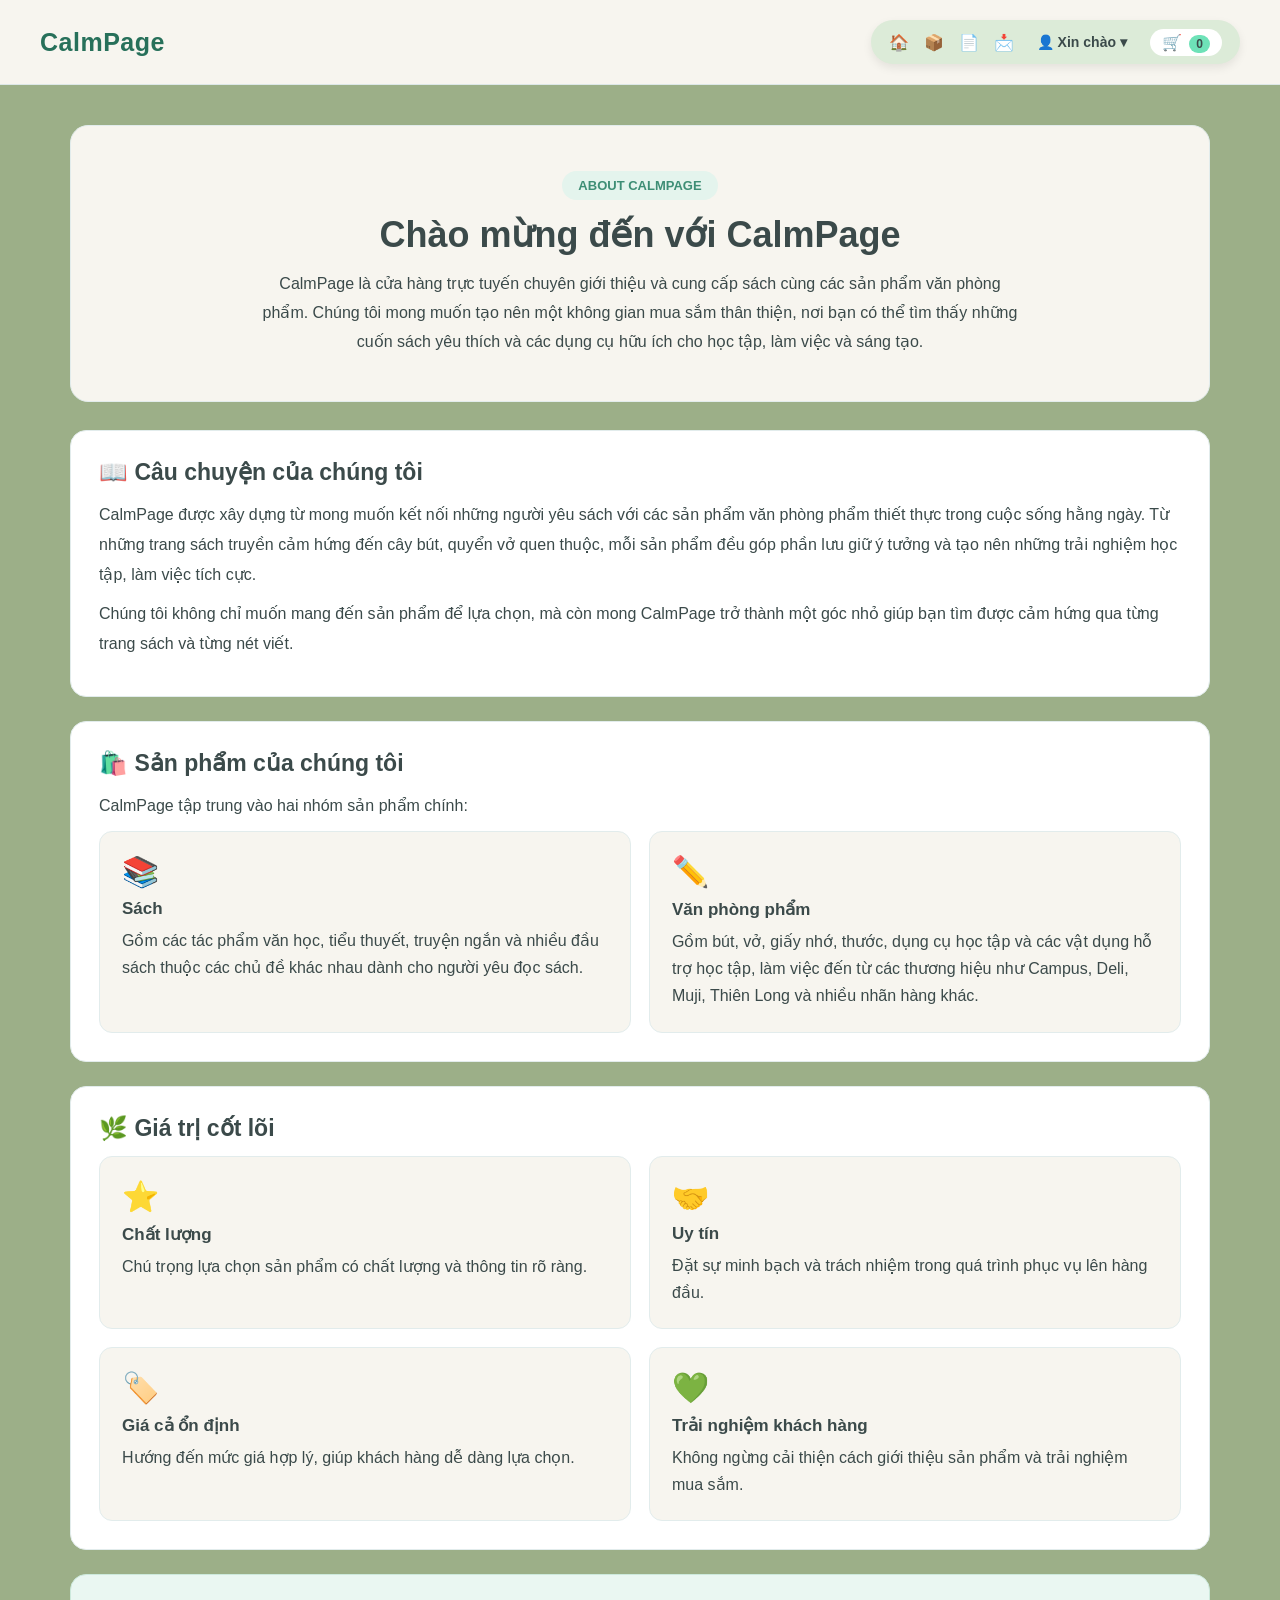
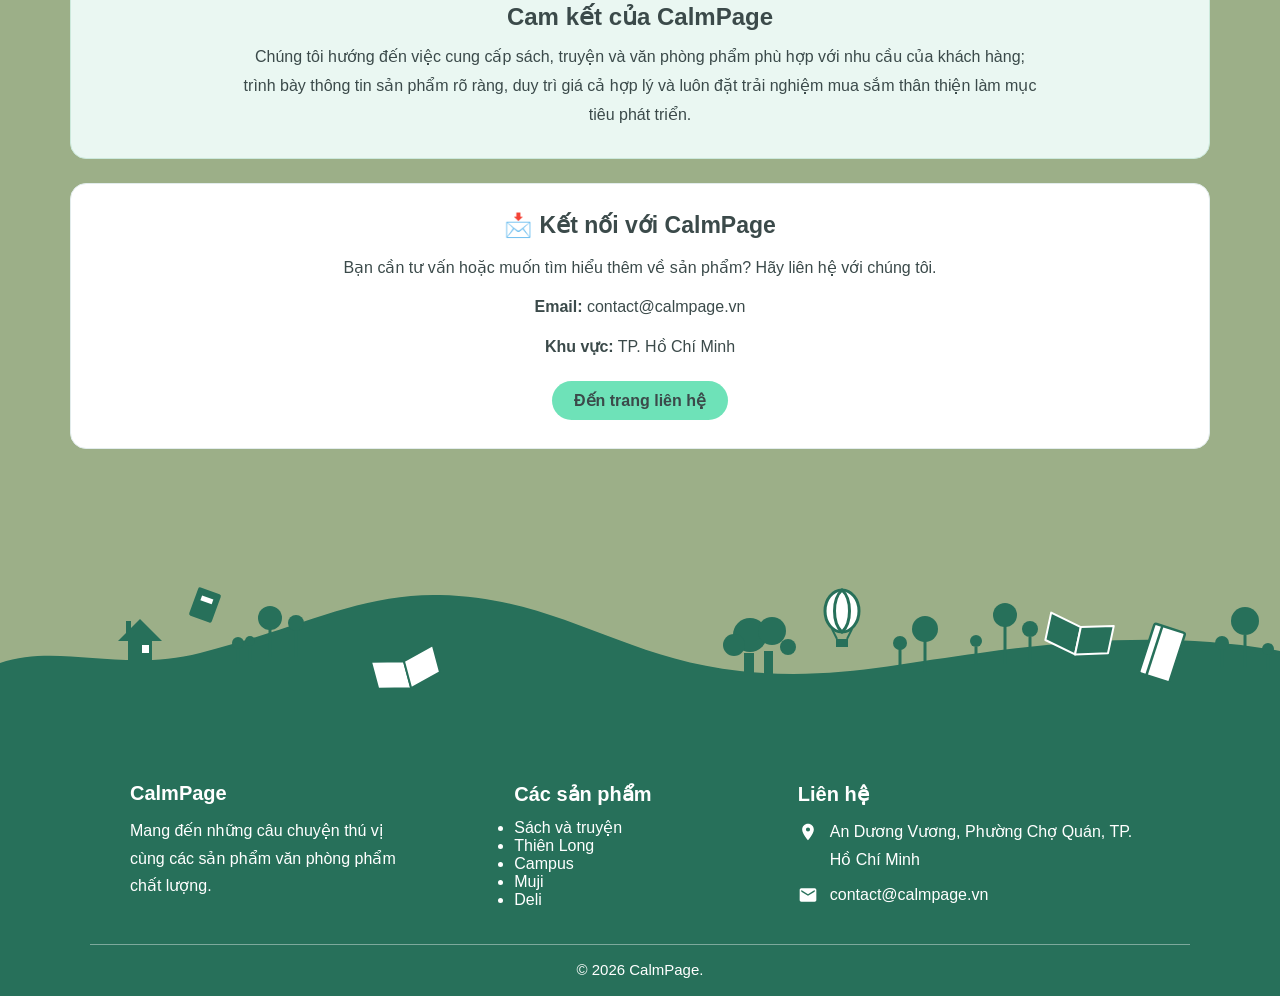
<file: about.html>
<!DOCTYPE html>
<html lang="vi">
<head>
    <meta charset="UTF-8">
    <meta name="viewport" content="width=device-width, initial-scale=1.0">
    <title>Giới thiệu - CalmPage</title>
    <link rel="stylesheet" href="css/style.css">
</head>
<body>
    <!-- Thanh menu -->
    <header id="thanh-tren" class="header-trang-con">
        <div class="ten-shop">CalmPage</div>
        <div class="cum-menu">
            <a href="index.html" title="Trang chủ">🏠</a>
            <a href="products.html" title="Sản phẩm">📦</a>
            <a href="about.html" title="Giới thiệu">📄</a>
            <a href="contact.html" title="Liên hệ">📩</a>
            
            <div class="hop-tai-khoan">
                <span class="tai-khoan" id="ten-hien-thi">
                    👤 Xin chào ▾
                </span>

                <div class="menu-xo-xuong" id="menu-user">
                    <a href="#" onclick="moForm('dang-nhap'); return false;">
                        Đăng nhập
                    </a>
                    <a href="#" onclick="moForm('dang-ky'); return false;">
                        Đăng ký
                    </a>
                </div>
            </div>

            <a href="#" class="gio-hang" onclick="moGioHang(); return false;">
                🛒 <span id="so-luong-gio">0</span>
            </a>
        </div>
    </header>
    
    <main id="trang-about">
        <!-- Giới thiệu -->
        <section class="about-mo-dau">
            <span class="about-nhan">ABOUT CALMPAGE</span>
            <h1>Chào mừng đến với CalmPage</h1>
            <p>
                CalmPage là cửa hàng trực tuyến chuyên giới thiệu và cung cấp
                sách cùng các sản phẩm văn phòng phẩm.
                Chúng tôi mong muốn tạo nên một không gian mua sắm thân thiện,
                nơi bạn có thể tìm thấy những cuốn sách yêu thích và các dụng cụ
                hữu ích cho học tập, làm việc và sáng tạo.
            </p>
        </section>

        <!-- Câu chuyện -->
        <section class="about-khu-vuc">
            <h2 class="about-tieu-de">
                📖 Câu chuyện của chúng tôi</h2>
            <p>
                CalmPage được xây dựng từ mong muốn kết nối những người yêu sách
                với các sản phẩm văn phòng phẩm thiết thực trong cuộc sống hằng ngày.
                Từ những trang sách truyền cảm hứng đến cây bút, quyển vở quen thuộc,
                mỗi sản phẩm đều góp phần lưu giữ ý tưởng và tạo nên những trải nghiệm
                học tập, làm việc tích cực.
            </p>

            <p>
                Chúng tôi không chỉ muốn mang đến sản phẩm để lựa chọn,
                mà còn mong CalmPage trở thành một góc nhỏ giúp bạn tìm được
                cảm hứng qua từng trang sách và từng nét viết.
            </p>
        </section>
        <!-- Sản phẩm -->
        <section class="about-khu-vuc">
            <h2 class="about-tieu-de">
                🛍️ Sản phẩm của chúng tôi
            </h2>

            <p>CalmPage tập trung vào hai nhóm sản phẩm chính:</p>
            <div class="about-grid">

                <article class="about-the">
                    <div class="about-bieu-tuong">📚</div>

                    <h3>Sách</h3>
                    <p>
                        Gồm các tác phẩm văn học, tiểu thuyết, truyện ngắn
                        và nhiều đầu sách thuộc các chủ đề khác nhau
                        dành cho người yêu đọc sách.
                    </p>
                </article>

                <article class="about-the">
                    <div class="about-bieu-tuong">✏️</div>

                    <h3>Văn phòng phẩm</h3>
                    <p>
                        Gồm bút, vở, giấy nhớ, thước, dụng cụ học tập
                        và các vật dụng hỗ trợ học tập, làm việc đến từ
                        các thương hiệu như Campus, Deli, Muji,
                        Thiên Long và nhiều nhãn hàng khác.
                    </p>
                </article>
            </div>
        </section>

        <!-- Giá trị cốt lõi -->
        <section class="about-khu-vuc">
            <h2 class="about-tieu-de">
                🌿 Giá trị cốt lõi
            </h2>
            <div class="about-grid">
                
            <article class="about-the">
                <div class="about-bieu-tuong">⭐</div>
                <h3>Chất lượng</h3>
                <p>
                    Chú trọng lựa chọn sản phẩm có chất lượng
                    và thông tin rõ ràng.
                </p>
                </article>

                <article class="about-the">
                    <div class="about-bieu-tuong">🤝</div>
                    <h3>Uy tín</h3>
                    <p>
                        Đặt sự minh bạch và trách nhiệm
                        trong quá trình phục vụ lên hàng đầu.
                    </p>
                </article>
                
                <article class="about-the">
                    <div class="about-bieu-tuong">🏷️</div>
                    <h3>Giá cả ổn định</h3>
                    <p>
                        Hướng đến mức giá hợp lý,
                        giúp khách hàng dễ dàng lựa chọn.
                    </p>
                </article>

                <article class="about-the">
                    <div class="about-bieu-tuong">💚</div>
                    <h3>Trải nghiệm khách hàng</h3>
                    <p>
                        Không ngừng cải thiện cách giới thiệu sản phẩm
                        và trải nghiệm mua sắm.
                    </p>
                </article>
            </div>
        </section>

        <!-- Cam kết -->
        <section class="about-cam-ket">
            <h2>Cam kết của CalmPage</h2>
            <p>
                Chúng tôi hướng đến việc cung cấp sách, truyện và văn phòng phẩm
                phù hợp với nhu cầu của khách hàng; trình bày thông tin sản phẩm
                rõ ràng, duy trì giá cả hợp lý và luôn đặt trải nghiệm mua sắm
                thân thiện làm mục tiêu phát triển.
            </p>
        </section>
        <!-- Liên hệ -->
        <section class="about-khu-vuc about-lien-he">
            <h2 class="about-tieu-de">
                📩 Kết nối với CalmPage</h2>
            <p>
                Bạn cần tư vấn hoặc muốn tìm hiểu thêm về sản phẩm?
                Hãy liên hệ với chúng tôi.
            </p>
            
            <p> <strong>Email:</strong> contact@calmpage.vn </p>

            <p> <strong>Khu vực:</strong> TP. Hồ Chí Minh </p>

            <a href="contact.html">Đến trang liên hệ</a>
        </section>
    </main>
    
<!--chân trang-->
<footer id="chan-trang">
    <div class="chan-song" aria-hidden="true">
        <svg viewBox="0 0 1280 200" xmlns="http://www.w3.org/2000/svg">
            <path fill="currentColor" d="M0 90 C60 70 120 100 200 80 C300 55 360 20 440 22 C560 25 620 85 740 98 C830 108 900 90 980 80 C1080 66 1180 60 1280 78 L1280 200 L0 200 Z"/>

            <rect x="126" y="48" width="5" height="12" fill="currentColor"/>
            <polygon points="118,68 140,46 162,68" fill="currentColor"/>
            <rect x="128" y="66" width="24" height="26" fill="currentColor"/>
            <rect x="142" y="72" width="7" height="8" fill="#fff"/>

            <g transform="translate(205,32) rotate(20)">
                <rect x="-12" y="-15" width="24" height="30" rx="2" fill="currentColor"/>
                <rect x="-6" y="-8" width="12" height="5" fill="#fff"/>
            </g>

            <g stroke="currentColor" stroke-width="3">
                <line x1="270" y1="52" x2="270" y2="85"/>
                <line x1="296" y1="56" x2="296" y2="85"/>
                <line x1="238" y1="76" x2="238" y2="92"/>
                <line x1="250" y1="74" x2="250" y2="90"/>
            </g>
            <g fill="currentColor">
                <circle cx="270" cy="45" r="12"/>
                <circle cx="296" cy="50" r="8"/>
                <circle cx="238" cy="70" r="6"/>
                <circle cx="250" cy="68" r="5"/>
            </g>

            <g transform="translate(405,92) rotate(-15)" fill="#fff" stroke="currentColor" stroke-width="2" stroke-linejoin="round">
                <polygon points="-32,-12 0,-4 0,24 -32,16"/>
                <polygon points="0,-4 32,-12 32,16 0,24"/>
            </g>

            <g fill="currentColor">
                <rect x="744" y="80" width="10" height="34"/>
                <rect x="764" y="78" width="9" height="30"/>
                <circle cx="750" cy="62" r="17"/>
                <circle cx="772" cy="58" r="14"/>
                <circle cx="734" cy="72" r="11"/>
                <circle cx="788" cy="74" r="8"/>
            </g>

            <g fill="#fff" stroke="currentColor" stroke-width="3">
                <ellipse cx="842" cy="38" rx="17" ry="21"/>
                <path d="M842 17 C832 26 832 50 842 59 C852 50 852 26 842 17 Z" fill="none"/>
            </g>
            <g stroke="currentColor" stroke-width="2">
                <line x1="832" y1="56" x2="837" y2="66"/>
                <line x1="852" y1="56" x2="847" y2="66"/>
            </g>
            <rect x="836" y="66" width="12" height="8" fill="currentColor"/>

            <g stroke="currentColor" stroke-width="3">
                <line x1="925" y1="68" x2="925" y2="100"/>
                <line x1="1005" y1="52" x2="1005" y2="92"/>
                <line x1="1030" y1="64" x2="1030" y2="92"/>
                <line x1="976" y1="74" x2="976" y2="92"/>
                <line x1="900" y1="76" x2="900" y2="95"/>
            </g>
            <g fill="currentColor">
                <circle cx="925" cy="56" r="13"/>
                <circle cx="1005" cy="42" r="12"/>
                <circle cx="1030" cy="56" r="8"/>
                <circle cx="976" cy="68" r="6"/>
                <circle cx="900" cy="70" r="7"/>
            </g>

            <g transform="translate(1080,58) rotate(12)" fill="currentColor" stroke="#fff" stroke-width="2" stroke-linejoin="round">
                <polygon points="-32,-12 0,-4 0,24 -32,16"/>
                <polygon points="0,-4 32,-12 32,16 0,24"/>
            </g>

            <g transform="translate(1162,80) rotate(18)" fill="#fff" stroke="currentColor" stroke-width="2.5" stroke-linejoin="round">
                <rect x="-16" y="-26" width="32" height="52" rx="2"/>
                <line x1="-8" y1="-26" x2="-8" y2="26"/>
            </g>

            <g stroke="currentColor" stroke-width="3">
                <line x1="1245" y1="62" x2="1245" y2="95"/>
                <line x1="1222" y1="76" x2="1222" y2="95"/>
                <line x1="1268" y1="82" x2="1268" y2="98"/>
            </g>
            <g fill="currentColor">
                <circle cx="1245" cy="48" r="14"/>
                <circle cx="1222" cy="70" r="7"/>
                <circle cx="1268" cy="76" r="6"/>
            </g>
        </svg>
    </div>

    <!-- Chân trang -->
    <div class="chan-nen">
        <div class="chan-trang-luoi">
            <div class="chan-cot">
                <h4>CalmPage</h4>
                <p>Mang đến những câu chuyện thú vị cùng các sản phẩm văn phòng phẩm chất lượng.</p>
            </div>

           <div class="chan-cot">
                <h4>Các sản phẩm</h4>
                <ul>
                    <li>Sách và truyện</li>
                    <li>Thiên Long</li>
                    <li>Campus</li>
                    <li>Muji</li>
                    <li>Deli</li>
                </ul>
            </div>
            
            <div class="chan-cot">
                <h4>Liên hệ</h4>
                <p class="co-icon">
                    <svg viewBox="0 0 24 24" aria-hidden="true"><path fill="currentColor" d="M12 2C8.13 2 5 5.13 5 9c0 5.25 7 13 7 13s7-7.75 7-13c0-3.87-3.13-7-7-7zm0 9.5a2.5 2.5 0 0 1 0-5 2.5 2.5 0 0 1 0 5z"/></svg>
                    <span>An Dương Vương, Phường Chợ Quán, TP. Hồ Chí Minh</span>
                </p>
                <a class="co-icon" href="mailto:contact@calmpage.vn">
                    <svg viewBox="0 0 24 24" aria-hidden="true"><path fill="currentColor" d="M20 4H4c-1.1 0-1.99.9-1.99 2L2 18c0 1.1.9 2 2 2h16c1.1 0 2-.9 2-2V6c0-1.1-.9-2-2-2zm0 4l-8 5-8-5V6l8 5 8-5v2z"/></svg>
                    <span>contact@calmpage.vn</span>
                </a>
            </div>
        </div>

        <p class="ban-quyen">© 2026 CalmPage.</p>
    </div>
</footer>
    
    <!-- Đăng nhập / đăng ký -->
    <div id="hop-thoai-auth" class="lop-phu-modal">

        <div class="khung-form">

            <span id="nut-dong-modal" class="nut-dong">
                &times;
            </span>

            <h2 id="tieu-de-form">Đăng nhập</h2>

            <form id="form-tai-khoan">

                <div class="nhom-nhap" id="nhom-ten"
                     style="display: none;">
                    <label>Tên hiển thị:</label>
                    <input type="text" id="nhap-ten"
                           placeholder="VD: Tấn Đạt">
                </div>

                <div class="nhom-nhap">
                    <label>Tên đăng nhập:</label>
                    <input type="text" id="nhap-user"
                           required placeholder="Nhập tài khoản...">
                </div>

                <div class="nhom-nhap">
                    <label>Mật khẩu:</label>
                    <input type="password" id="nhap-pass"
                           required placeholder="Nhập mật khẩu...">
                </div>
                
                <button type="submit"
                        class="nut-xac-nhan"
                        id="nut-gui-form">
                    Đăng nhập
                </button>

                 <p class="dong-chuyen-auth" id="chuyen-che-do-auth">
                   Chưa có tài khoản? <a href="#" onclick="moForm('dang-ky'); return false;">Đăng ký ngay</a>
               </p>
            </form>
        </div>
    </div>

    <!-- POPUP GIỎ HÀNG -->
<div class="lop-phu-modal" id="modal-gio-hang" onclick="dongGioHang(event)">
    <div class="khung-gio-hang">
        <span class="nut-dong" onclick="dongGioHang(event, true)">&times;</span>
        <h2 class="tieu-de-gio">🛒 Giỏ hàng của bạn</h2>

        <!-- Danh sách sản phẩm sẽ được JS tự động đổ vào đây -->
        <div class="danh-sach-gio" id="noi-dung-gio-hang"></div>

        <!-- Khu vực tổng tiền & đặt hàng -->
        <div class="chan-gio-hang" id="chan-gio-hang">
            <div class="dong-tong-tien">
                <span>Tổng cộng:</span>
                <span id="tong-tien-gio">0đ</span>
            </div>
            <button type="button" class="nut-xac-nhan" onclick="datHangCalmPage()">Thanh toán ngay</button>
        </div>
    </div>
</div>

    <script src="js/main.js" defer></script>
</body>
</html>
</file>
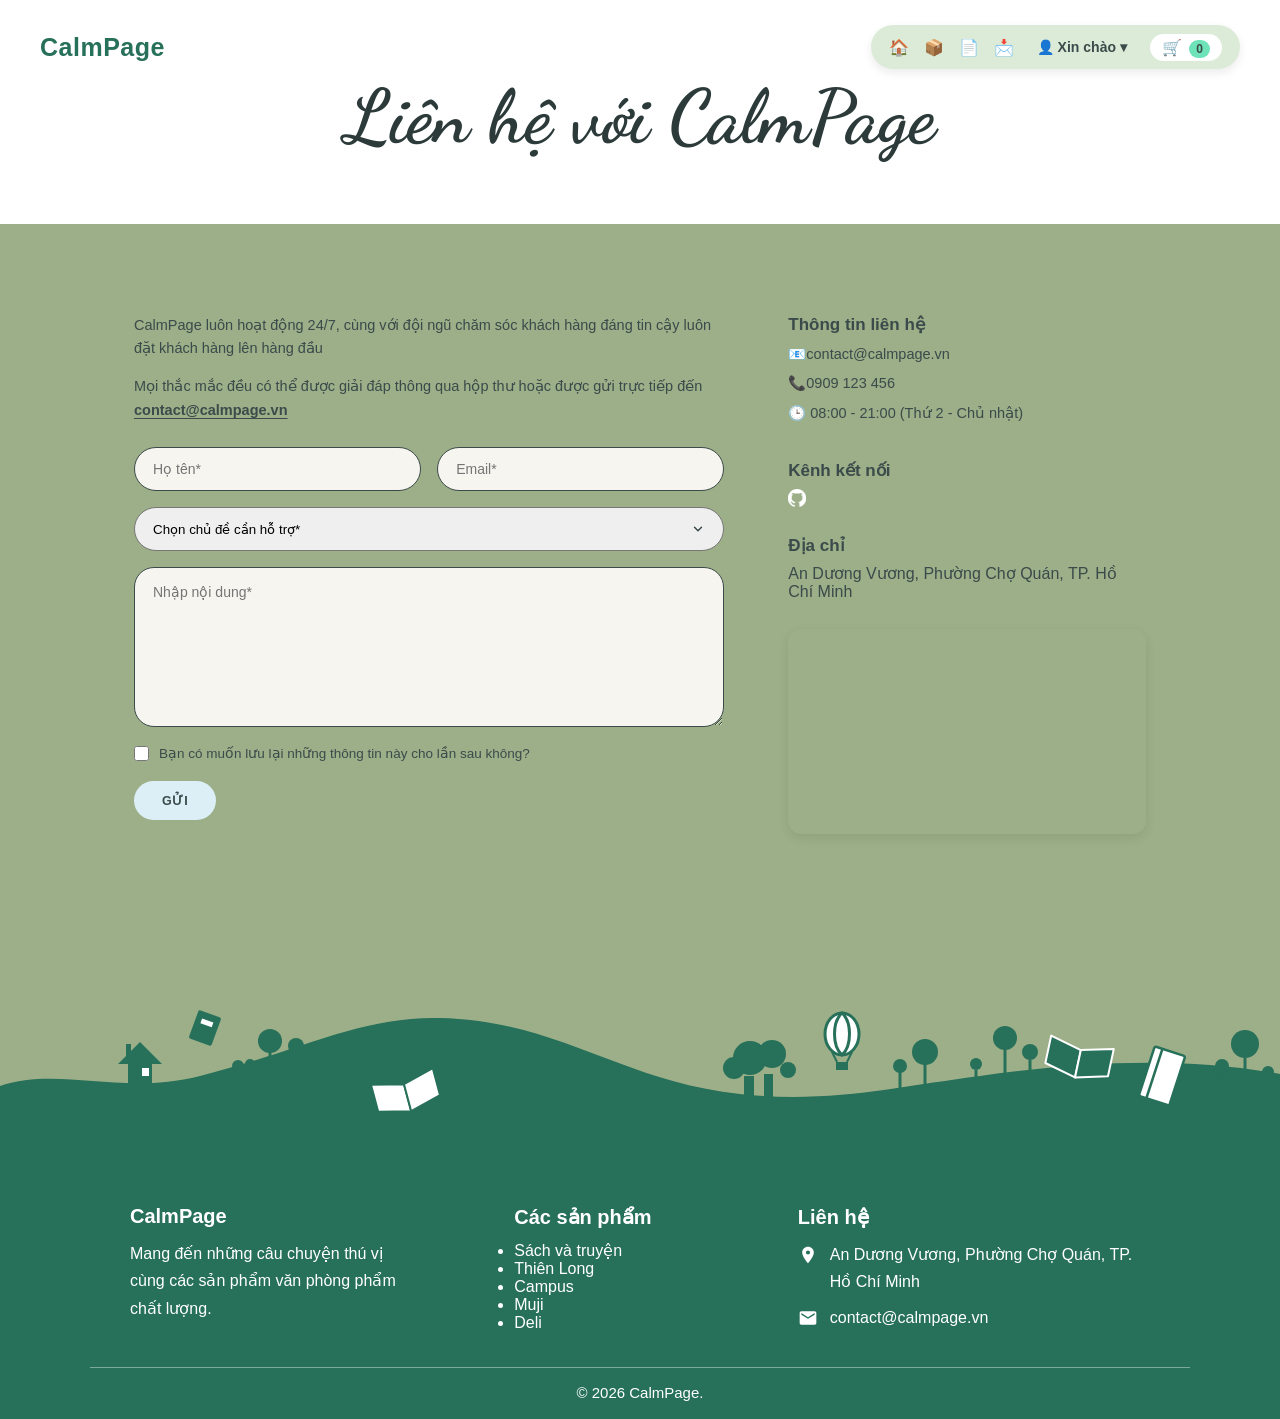
<file: contact.html>
<!DOCTYPE html>
<html lang="en">
    
<head>
    <meta charset="UTF-8">
    <meta name="viewport" content="width=device-width, initial-scale=1.0">
    <title>Contact Us | CalmPage</title>

    <link rel="stylesheet" href="css/style.css">
    <link rel="preconnect" href="https://fonts.googleapis.com">
    <link rel="preconnect" href="https://fonts.gstatic.com" crossorigin>
    <link href="https://fonts.googleapis.com/css2?family=Caveat:wght@600&family=Dancing+Script:wght@700&family=Patrick+Hand&display=swap" rel="stylesheet">
</head>

<body>
<section id="contact-us">
    <header id="thanh-tren">
            <div class="ten-shop">CalmPage</div>
            <!--cụm điều hướng viên thuốc-->
            <div class="cum-menu">
                <a href="index.html" title="Trang chủ">🏠</a>
                <a href="products.html" title="Sản phẩm">📦</a>
                <a href="about.html" title="Giới thiệu">📄</a>
                <a href="contact.html" title="Liên hệ">📩</a>
                <div class="hop-tai-khoan">
                    <span class="tai-khoan" id="ten-hien-thi">👤 Xin chào ▾</span>
                    <div class="menu-xo-xuong" id="menu-user">
                        <a href='#' onclick="moForm('dang-nhap'); return false;">Đăng nhập</a>
                        <a href='#' onclick="moForm('dang-ky'); return false;">Đăng ký</a>
                    </div>
                </div>
                <a href="#" class="gio-hang" onclick="moGioHang(); return false;">
                🛒 <span id="so-luong-gio">0</span>
                </a>
            </div>
        </header>
        <div class="noi-dung-chinh">
            <h1>Liên hệ với CalmPage</h1>
        </div>
</section>

<section id="phan-noi-dung">
  <div class="contact-container">
    <div class="contact-main">
      <p class="contact-intro">
        CalmPage luôn hoạt động 24/7, cùng với đội ngũ chăm sóc khách hàng đáng tin cậy luôn đặt khách hàng lên hàng đầu
      </p>
      <p class="contact-subintro">
        Mọi thắc mắc đều có thể được giải đáp thông qua hộp thư hoặc được gửi trực tiếp đến
        <a href="mailto:contact@calmpage.vn">contact@calmpage.vn</a>
      </p>

      <form class="contact-form" action="#" method="post">
        <div class="form-row">
          <input type="text" name="Tên" placeholder="Họ tên*" aria-label="Tên" required />
          <input type="email" name="email" placeholder="Email*" aria-label="Email" required />
        </div>

        <select name="chu_de" aria-label="Chủ đề liên hệ" required>
          <option value="" disabled selected>Chọn chủ đề cần hỗ trợ*</option>
          <option value="tu-van">Tư vấn văn phòng phẩm & sách</option>
          <option value="don-hang">Kiểm tra & hỗ trợ đơn hàng</option>
          <option value="gop-y">Góp ý & phản hồi dịch vụ</option>
          <option value="khac">Vấn đề khác</option>
        </select>

        <textarea name="message" placeholder="Nhập nội dung*" aria-label="Message" rows="6" required></textarea>

        <label class="save-info-label">
          <input type="checkbox" name="save_info" />
          <span>Bạn có muốn lưu lại những thông tin này cho lần sau không?</span>
        </label>

        <button type="submit" class="submit-btn">GỬI</button>
      </form>
    </div>

    <aside class="contact-infos">
      <div class="infos">
        <h3>Thông tin liên hệ</h3>
        <p class="info-dong">📧<a href="mailto:contact@calmpage.vn" class="info-email">contact@calmpage.vn</a></p>
        <p class="info-dong">📞<a href="tel:0909123456" class="info-email">0909 123 456</a></p>
        <p class="info-dong">🕒 08:00 - 21:00 (Thứ 2 - Chủ nhật)</p>
      </div>

      <div class="infos">
        <h3>Kênh kết nối</h3>
        <div class="socials">
          <a href="https://github.com/tdzat2407/Stationery-Store" target="_blank" rel="noopener noreferrer" aria-label="GitHub">
            <img src="img/icons/GitHub_Invertocat_White.png" alt="GitHub" width="18" height="18" />
          </a>
        </div>
      </div>

      <div class="infos">
            <h3>Địa chỉ</h3>
            <p>An Dương Vương, Phường Chợ Quán, TP. Hồ Chí Minh</p> <br>
            <div class="map-embed-wrap">
                <iframe
                    src="https://maps.google.com/maps?q=280%20An%20Duong%20Vuong%2C%20Phuong%20Cho%20Quan%2C%20Ho%20Chi%20Minh%20City&t=&z=16&ie=UTF8&iwloc=&output=embed"
                    loading="lazy"
                    referrerpolicy="no-referrer-when-downgrade"
                    title="Bản đồ CalmPage"
                    allowfullscreen>
                </iframe>
            </div>
        </div>
    </aside>
  </div>
</section>

   <div id="hop-thoai-auth" class="lop-phu-modal">
       <div class="khung-form">
           <span id="nut-dong-modal" class="nut-dong">&times;</span>
           <h2 id="tieu-de-form">Đăng nhập</h2>
           
           <form id="form-tai-khoan">
               <div class="nhom-nhap" id="nhom-ten" style="display: none;">
                   <label>Tên hiển thị:</label>
                   <input type="text" id="nhap-ten" placeholder="VD: Tấn Đạt">
               </div>

               <div class="nhom-nhap">
                   <label>Tên đăng nhập:</label>
                   <input type="text" id="nhap-user" required placeholder="Nhập tài khoản...">
               </div>

               <div class="nhom-nhap">
                   <label>Mật khẩu:</label>
                   <input type="password" id="nhap-pass" required placeholder="Nhập mật khẩu...">
               </div>

               <button type="submit" class="nut-xac-nhan" id="nut-gui-form">Đăng nhập</button>

                <p class="dong-chuyen-auth" id="chuyen-che-do-auth">
                   Chưa có tài khoản? <a href="#" onclick="moForm('dang-ky'); return false;">Đăng ký ngay</a>
               </p>
           </form>
       </div>
   </div>

<!--chân trang-->
<footer id="chan-trang">
    <div class="chan-song" aria-hidden="true">
        <svg viewBox="0 0 1280 200" xmlns="http://www.w3.org/2000/svg">
            <path fill="currentColor" d="M0 90 C60 70 120 100 200 80 C300 55 360 20 440 22 C560 25 620 85 740 98 C830 108 900 90 980 80 C1080 66 1180 60 1280 78 L1280 200 L0 200 Z"/>

            <rect x="126" y="48" width="5" height="12" fill="currentColor"/>
            <polygon points="118,68 140,46 162,68" fill="currentColor"/>
            <rect x="128" y="66" width="24" height="26" fill="currentColor"/>
            <rect x="142" y="72" width="7" height="8" fill="#fff"/>

            <g transform="translate(205,32) rotate(20)">
                <rect x="-12" y="-15" width="24" height="30" rx="2" fill="currentColor"/>
                <rect x="-6" y="-8" width="12" height="5" fill="#fff"/>
            </g>

            <g stroke="currentColor" stroke-width="3">
                <line x1="270" y1="52" x2="270" y2="85"/>
                <line x1="296" y1="56" x2="296" y2="85"/>
                <line x1="238" y1="76" x2="238" y2="92"/>
                <line x1="250" y1="74" x2="250" y2="90"/>
            </g>
            <g fill="currentColor">
                <circle cx="270" cy="45" r="12"/>
                <circle cx="296" cy="50" r="8"/>
                <circle cx="238" cy="70" r="6"/>
                <circle cx="250" cy="68" r="5"/>
            </g>

            <g transform="translate(405,92) rotate(-15)" fill="#fff" stroke="currentColor" stroke-width="2" stroke-linejoin="round">
                <polygon points="-32,-12 0,-4 0,24 -32,16"/>
                <polygon points="0,-4 32,-12 32,16 0,24"/>
            </g>

            <g fill="currentColor">
                <rect x="744" y="80" width="10" height="34"/>
                <rect x="764" y="78" width="9" height="30"/>
                <circle cx="750" cy="62" r="17"/>
                <circle cx="772" cy="58" r="14"/>
                <circle cx="734" cy="72" r="11"/>
                <circle cx="788" cy="74" r="8"/>
            </g>

            <g fill="#fff" stroke="currentColor" stroke-width="3">
                <ellipse cx="842" cy="38" rx="17" ry="21"/>
                <path d="M842 17 C832 26 832 50 842 59 C852 50 852 26 842 17 Z" fill="none"/>
            </g>
            <g stroke="currentColor" stroke-width="2">
                <line x1="832" y1="56" x2="837" y2="66"/>
                <line x1="852" y1="56" x2="847" y2="66"/>
            </g>
            <rect x="836" y="66" width="12" height="8" fill="currentColor"/>

            <g stroke="currentColor" stroke-width="3">
                <line x1="925" y1="68" x2="925" y2="100"/>
                <line x1="1005" y1="52" x2="1005" y2="92"/>
                <line x1="1030" y1="64" x2="1030" y2="92"/>
                <line x1="976" y1="74" x2="976" y2="92"/>
                <line x1="900" y1="76" x2="900" y2="95"/>
            </g>
            <g fill="currentColor">
                <circle cx="925" cy="56" r="13"/>
                <circle cx="1005" cy="42" r="12"/>
                <circle cx="1030" cy="56" r="8"/>
                <circle cx="976" cy="68" r="6"/>
                <circle cx="900" cy="70" r="7"/>
            </g>

            <g transform="translate(1080,58) rotate(12)" fill="currentColor" stroke="#fff" stroke-width="2" stroke-linejoin="round">
                <polygon points="-32,-12 0,-4 0,24 -32,16"/>
                <polygon points="0,-4 32,-12 32,16 0,24"/>
            </g>

            <g transform="translate(1162,80) rotate(18)" fill="#fff" stroke="currentColor" stroke-width="2.5" stroke-linejoin="round">
                <rect x="-16" y="-26" width="32" height="52" rx="2"/>
                <line x1="-8" y1="-26" x2="-8" y2="26"/>
            </g>

            <g stroke="currentColor" stroke-width="3">
                <line x1="1245" y1="62" x2="1245" y2="95"/>
                <line x1="1222" y1="76" x2="1222" y2="95"/>
                <line x1="1268" y1="82" x2="1268" y2="98"/>
            </g>
            <g fill="currentColor">
                <circle cx="1245" cy="48" r="14"/>
                <circle cx="1222" cy="70" r="7"/>
                <circle cx="1268" cy="76" r="6"/>
            </g>
        </svg>
    </div>

    <!-- Chân trang -->
    <div class="chan-nen">
        <div class="chan-trang-luoi">
            <div class="chan-cot">
                <h4>CalmPage</h4>
                <p>Mang đến những câu chuyện thú vị cùng các sản phẩm văn phòng phẩm chất lượng.</p>
            </div>

            <div class="chan-cot">
                <h4>Các sản phẩm</h4>
                <ul>
                    <li>Sách và truyện</li>
                    <li>Thiên Long</li>
                    <li>Campus</li>
                    <li>Muji</li>
                    <li>Deli</li>
                </ul>
            </div>

            <div class="chan-cot">
                <h4>Liên hệ</h4>
                <p class="co-icon">
                    <svg viewBox="0 0 24 24" aria-hidden="true"><path fill="currentColor" d="M12 2C8.13 2 5 5.13 5 9c0 5.25 7 13 7 13s7-7.75 7-13c0-3.87-3.13-7-7-7zm0 9.5a2.5 2.5 0 0 1 0-5 2.5 2.5 0 0 1 0 5z"/></svg>
                    <span>An Dương Vương, Phường Chợ Quán, TP. Hồ Chí Minh</span>
                </p>
                <a class="co-icon" href="mailto:contact@calmpage.vn">
                    <svg viewBox="0 0 24 24" aria-hidden="true"><path fill="currentColor" d="M20 4H4c-1.1 0-1.99.9-1.99 2L2 18c0 1.1.9 2 2 2h16c1.1 0 2-.9 2-2V6c0-1.1-.9-2-2-2zm0 4l-8 5-8-5V6l8 5 8-5v2z"/></svg>
                    <span>contact@calmpage.vn</span>
                </a>
            </div>
        </div>

        <p class="ban-quyen">© 2026 CalmPage.</p>
    </div>
</footer>

<!-- POPUP GIỎ HÀNG -->
<div class="lop-phu-modal" id="modal-gio-hang" onclick="dongGioHang(event)">
    <div class="khung-gio-hang">
        <span class="nut-dong" onclick="dongGioHang(event, true)">&times;</span>
        <h2 class="tieu-de-gio">🛒 Giỏ hàng của bạn</h2>

        <!-- Danh sách sản phẩm sẽ được JS tự động đổ vào đây -->
        <div class="danh-sach-gio" id="noi-dung-gio-hang"></div>

        <!-- Khu vực tổng tiền & đặt hàng -->
        <div class="chan-gio-hang" id="chan-gio-hang">
            <div class="dong-tong-tien">
                <span>Tổng cộng:</span>
                <span id="tong-tien-gio">0đ</span>
            </div>
            <button type="button" class="nut-xac-nhan" onclick="datHangCalmPage()">Thanh toán ngay</button>
        </div>
    </div>
</div>
<script src="js/main.js" defer></script>
</body>

</html>
</file>
<file: css/style.css>
:root {
    --xanh-pastel: #6ee2b8;
    --xanh-nhat: #bdd7d8;
    --xanh-dam: #3b4a4a;
    --nen-trang: #f7fafa;
    --mau-baby-blue: #dceff7;
    --xanh-phan: #C9E4F5;
    --xanh-bac-ha:#D5F0EC;
    --xanh-xo-thom: #DCEBD8;
    --tim-oai-huong: #E4DDF5;
    --tim-tu-dinh-huong :#E8E1F0;
    --xam-lanh: #D9E2EA;
    --xanh-tim-nhat: #DCE5F3;
    --xanh-lo-nhat : #D9E8E8;
    --cam-dao : #F6D6C9;
    --vang-bo : #F5E6B8 ;
    --cay-xo-thom : #9caf88;
    --off-white: #f7f5ef;
    --do-ca-chua :  #eb412c;
}
*{
    margin : 0;
    padding: 0;
    box-sizing: border-box;
    font-family: 'Segoe', Tahoma, sans-serif;
    scroll-behavior: smooth;/*lam viec cuon tro nen muot ma*/
}

html {
    background-color: #27705a;  
    overscroll-behavior-y: none; 
}

body{
    background-color: var(--cay-xo-thom);
    color : var(--xanh-dam);
    display: flex;
    flex-direction: column;
    min-height: 100vh;
    overflow-x: hidden;
}

/*phần hiện đầu tiên khi vào web */
#man-hinh-chinh {
    height : calc(100vh - 45px);
    display: flex;
    flex-direction: column;
    justify-content: space-between;
    padding: 25px 40px;
    position: relative;
    overflow: hidden;
    background-color: #eaf2f2;
}

/* Lưới các ô vuông xếp kín nền */
#luoi-nen {
    position: absolute;
    inset: 0; /* Trải kín 4 cạnh top, right, bottom, left = 0 */
    display: grid;
    grid-template-columns: repeat(6, 1fr); /* 6 cột ngang */
    grid-template-rows: repeat(3, 1fr);    /* 3 hàng dọc = 18 ô vuông */
    gap: 22px;
    padding: 12px;
    z-index: 1;
    pointer-events: none;
}

.o-nen {
    position: relative;
    overflow: hidden;
    border-radius: 8px;
    background-color: #FFFFFF;
}

.o-nen img {
    width: 100%;
    height: 100%;
    object-fit: cover;
    opacity: 0.35; /* Làm mờ nhẹ mặc định để chữ slogan ở giữa dễ đọc */
}

/* --- CÁC THÀNH PHẦN NỔI LÊN TRÊN (z-index: 2) --- */
#thanh-tren,
.nut-xuong {
    position: relative;
    z-index: 2;
}

.noi-dung-giua {
    position: relative;
    z-index: 2;
    text-align: center;
    margin: auto;
    pointer-events: none; 
}

/* Bật lại khả năng bấm chuột cho riêng nút Shop now */
.nut-shop-now {
    pointer-events: auto;
    display: inline-block;
    text-decoration: none;
    background-color: #27705a;
    color: #FFFFFF;
    font-weight: 700;
    font-size: 15px;
    letter-spacing: 0.5px;
    padding: 12px 34px;
    border: 2px solid #27705a;
    border-radius: 999px;
    box-shadow: 0 6px 18px rgba(39, 112, 90, 0.28);
    transition: all 0.25s ease;
}

.nut-shop-now:hover {
    background-color: var(--xanh-pastel);
    border-color: var(--xanh-pastel);
    color: var(--xanh-dam);
    transform: translateY(-2px);
    box-shadow: 0 8px 22px rgba(110, 226, 184, 0.45);
}

/* Header trên cùng */
#thanh-tren {
    display: flex;
    justify-content: space-between;
    align-items: center;
}

.ten-shop {
    font-size: 25px;
    font-weight: 800;
    letter-spacing: 0.5px;
    color: #27705a;
}
/* Khung bọc nút Xin chào */
.hop-tai-khoan {
    position: relative;
    display: inline-block;
}

.tai-khoan {
    font-size: 14px;
    font-weight: 600;
    cursor: pointer;
    padding: 6px 8px;
    display: inline-block;
}

/* Hộp menu ẩn mặc định */
.menu-xo-xuong {
    display: none;
    position: absolute;
    top: 100%; 
    right: 0;
    background-color: #FFFFFF;
    min-width: 145px;
    border-radius: 12px;
    box-shadow: 0 8px 20px rgba(0, 0, 0, 0.12);
    border: 1px solid #DCE7E7;
    overflow: hidden;
    z-index: 999; /*sẽ đc nằm ở trên cùng*/
}

/* Từng dòng Đăng nhập / Đăng ký */
.menu-xo-xuong a {
    display: block;
    padding: 10px 16px;
    font-size: 14px;
    color: var(--xanh-dam);
    text-decoration: none;
    transition: background-color 0.2s;
}

.menu-xo-xuong a:hover {
    background-color: #EAF7F2;
    color: #2B7A62;
}

/* Rê chuột vào .hop-tai-khoan sẽ hiện .menu-xo-xuong */
.hop-tai-khoan:hover .menu-xo-xuong {
    display: block;
}
/* Thanh menu viên thuốc góc phải */
.cum-menu {
    background-color: var(--xanh-xo-thom);
    padding: 8px 18px;
    border-radius: 30px;
    display: flex;
    align-items: center;
    gap: 15px;
    box-shadow: 0 4px 10px rgba(0,0,0,0.08);
}

.cum-menu a {
    text-decoration: none;
    color: var(--xanh-dam);
    font-size: 16px;
}
.tai-khoan {
    font-size: 14px;
    font-weight: 600;
    cursor: pointer;
}

.gio-hang {
    background-color: #FFFFFF;
    padding: 4px 12px;
    border-radius: 20px;
}

.dong-chuyen-auth {
    text-align: center;
    margin-top: 14px;
    font-size: 13.5px;
    color: var(--xanh-dam);
}

.dong-chuyen-auth a {
    color: #2b7a62;
    font-weight: 700;
    text-decoration: none;
}

.dong-chuyen-auth a:hover {
    text-decoration: underline;
}

/* Slogan & nút Shop now ở giữa */
.noi-dung-chinh {
    position: relative;
    z-index: 10; 
    text-align: center;
    margin: auto;
    pointer-events: none; 
}
.noi-dung-chinh h1 {
    font-family: 'Dancing Script' , cursive;
    font-size: 75px;
    line-height: 1.3;
    margin-bottom: 22px;
    color: #2C3A3A;
    text-shadow: 0 0 12px #FFFFFF, 0 0 24px #FFFFFF, 0 2px 6px rgba(255, 255, 255, 0.9);
}
/* Nút mũi tên tròn đi xuống */
.nut-xuong {
    width: 55px;
    height: 55px;
    background-color: var(--xanh-xo-thom);
    color: black;
    border-radius: 50%;
    display: flex;
    justify-content: center;
    align-items: center;
    text-decoration: none;
    font-weight: bold;
    margin: 0 auto;
    animation-name: bounce;
    animation: bounce 1s ease-in-out infinite;
}
@keyframes bounce{
    50% {transform: translateY(-10px);}
}

.nut-xuong:hover {
    transform: translateY(4px);
}



/* --- THANH NHÃN HÀNG  --- */
#thanh-nhan-hang {
    height: 45px;
    background-color: #FFFFFF;
    border-top: 1px solid #DCE7E7;
    border-bottom: 1px solid #DCE7E7;
    overflow: hidden;
    display: flex;
    align-items: center;
    /* Lướt xuống thanh nhãn hàng sẽ dính lên mép trên màn hình */
    position: sticky;
    top: 0;
    z-index: 100;
}

.chay-nhan-hang {
    display: flex;
    gap: 80px;
    white-space: nowrap;
    animation: truotNgang 15s linear infinite;
}

.chay-nhan-hang span {
    font-weight: bold;
    letter-spacing: 2px;
    color: #7A8F8F;
}

@keyframes truotNgang {
    0% { transform: translateX(0); }
    100% { transform: translateX(-50%); }
}
/*kt phần thah chyaj nhãn hàng */

/*kết thúc màn chính */



/* -- khi kéo xuống sẽ có màn hình 2 : deal sốc và có lẽ bạn sẽ thích --- */
#phan-noi-dung {
    max-width: 1200px;
    margin: 50px auto;
    padding: 0 30px;
}

.khu-san-pham {
    margin-bottom: 50px;
}

.tieu-de {
    font-size: 22px;
    margin-bottom: 20px;
}

/* Hàng ngang 5 sản phẩm có lẽ bạn sẽ thích và deal sốc */
.hang-5-sp {
    display: grid;
    grid-template-columns: repeat(5, 1fr);
    gap: 35px;
}

.o-sp {
    background-color: var(--off-white);
    border: 1px solid var(--off-white);
    border-radius: 8px;
    padding: 12px;
    text-align: center;
    transition: 0.3s;
}
.hang-5-sp .o-sp {
    display: flex;
    flex-direction: column;
    justify-content: space-between;
}

.o-sp:hover {
    transform: translateY(-5px);
    box-shadow: 0 6px 15px rgba(0,0,0,0.06);
}

.o-sp img {
    width: 100%;
    height: 170px;
    object-fit: cover;
    border-radius: 6px;
    margin-bottom: 10px;
}

.o-sp h3 {
    font-size: 15px;
    margin-bottom: 6px;
}

.gia {
    font-weight: bold;
    color: #3E8E75;
    font-size: 14px;
}

/* --phần chân trang-- */
#chan-trang {
    --mau-chan: #27705a;
    margin-top: auto;
    padding-top: 40px;
    color: #FFFFFF;
}

/* hình đồi */
.chan-song {
    color: var(--mau-chan);
    line-height: 0;
}

.chan-song svg {
    display: block;
    width: 100%;
    height: auto;
}

/* nền xanh + nội dung */
.chan-nen {
    background-color: var(--mau-chan);
    margin-top: -1px;
    padding: 10px 20px 18px;
}

.chan-trang-luoi {
    max-width: 1020px;
    margin: 0 auto;
    display: grid;
    grid-template-columns: 1.4fr 1fr 1.4fr;
    gap: 32px;
    text-align: left;
}

.chan-cot:first-child {
    margin-right: 80px;   
}

.chan-cot h4 {
    margin-bottom: 12px;
    font-size: 20px;
    font-weight: bold;
}

.chan-cot p,
.chan-cot a {
    display: block;
    margin-bottom: 8px;
    font-size: 16px;
    line-height: 1.7;
    color: #FFFFFF;
    text-decoration: none;
}

.chan-cot a:hover {
    text-decoration: underline;
}

/* icon trước địa chỉ và email */
.chan-cot .co-icon {
    display: flex;
    align-items: flex-start;
    gap: 12px;
}

.chan-cot .co-icon svg {
    flex-shrink: 0;
    width: 20px;
    height: 20px;
    margin-top: 4px;
}

.ban-quyen {
    max-width: 1100px;
    margin: 28px auto 0;
    padding-top: 16px;
    border-top: 1px solid rgba(255, 255, 255, 0.4);
    text-align: center;
    font-size: 15px;
    color: #FFFFFF;
}

@media (max-width: 700px) {
    .chan-trang-luoi {
        grid-template-columns: 1fr;
        gap: 20px;
    }
}
/* --- giá sốc */
.khung-gia-deal {
    display: flex;
    align-items: center;
    justify-content: center;
    gap: 6px;
    flex-wrap: wrap;
    margin: 4px 0;
}

.gia-goc {
    font-size: 13px;
    color: #8c9e9e;
    text-decoration: line-through;
}

.mui-ten-deal {
    font-size: 12px;
    color: var(--do-ca-chua);
    font-weight: bold;
}

.gia.gia-giam {
    color: var(--do-ca-chua);
    font-size: 15px;
    font-weight: 800;
}

/* --- POPUP ĐĂNG NHẬP / ĐĂNG KÝ --- */
.lop-phu-modal {
    display: none;
    position: fixed;
    inset: 0;
    background-color: rgba(0, 0, 0, 0.45);
    z-index: 1000;
    justify-content: center;
    align-items: center;
}

.khung-form {
    background-color: #FFFFFF;
    width: 360px;
    padding: 30px;
    border-radius: 16px;
    box-shadow: 0 10px 30px rgba(0, 0, 0, 0.2);
    position: relative;
}

.nut-dong {
    position: absolute;
    top: 12px;
    right: 18px;
    font-size: 24px;
    cursor: pointer;
    color: #888;
    z-index: 10;
}

#tieu-de-form {
    text-align: center;
    margin-bottom: 20px;
    color: var(--xanh-dam);
}

.nhom-nhap {
    margin-bottom: 15px;
}

.nhom-nhap label {
    display: block;
    font-size: 14px;
    margin-bottom: 5px;
    font-weight: 600;
}

.nhom-nhap input {
    width: 100%;
    padding: 10px 12px;
    border: 1px solid #CBDADA;
    border-radius: 8px;
    outline: none;
}

.nut-xac-nhan {
    width: 100%;
    padding: 10px;
    background-color: var(--xanh-pastel);
    color: var(--xanh-dam);
    font-weight: bold;
    border: none;
    border-radius: 8px;
    cursor: pointer;
    font-size: 15px;
    margin-top: 5px;
}
/*Trang sản phẩm */
.header-trang-con {
    padding : 20px 40px;
    background-color: var(--off-white);
    border-bottom: 1px solid #dce7e7;
}
#trang-san-pham {
    max-width: 1200px;
    margin : 40px auto;
    padding: 0 30px;
    width: 100%;
}
.tieu-de-trang {
    text-align: center;
    margin-bottom: 25px;
    color: var(--xanh-dam);
}

.bo-loc-sp {
    display: flex;
    flex-wrap: wrap;
    justify-content: space-between;
    align-items: center;
    gap: 15px;
    margin-bottom: 30px;
    background-color: var(--off-white);
    padding: 15px 20px;
    border-radius: 12px;
    border: 1px solid #e2ecec;
}
#o-tim-kiem{
    padding: 10px 15px;
    width: 280px;
    border: 1px solid #cbdada;
    border-radius: 20px;
    outline: none;
}
#o-tim-kiem:focus{
    border-color: var(--xanh-bac-ha);
}
.nhom-nut-loc{
    display: flex;
    flex-wrap: wrap;
    gap: 10px;
}
.nut-loc{
    padding : 8px 18px;
    border: 1px solid #cbdada;
    background-color: var(--off-white);
    color: var(--xanh-dam);
    border-radius: 20px;
    cursor: pointer;
    font-weight: 600;
    transition: 0.25s;
}
.nut-loc:hover {
    background-color: var(--xanh-bac-ha);
}
.nut-loc.dang-chon {
    background-color: var(--xanh-pastel);
    border-color: var(--xanh-pastel);
    color: #1f2d2d;
    box-shadow: 0 2px 8px rgba(110, 226, 184, 0.4);
}

#danh-sach-sp.luoi-tat-ca-sp {
    display: grid ;
    grid-template-columns: repeat(4, minmax(0, 1fr)) ;
    gap: 24px ;
    margin-top: 25px ;
    width: 100%;
}

/* Thẻ sản phẩm co giãn chuẩn, căn nút bấm thẳng hàng dưới đáy */
#danh-sach-sp .o-sp {
    width: 100% ;
    box-sizing: border-box ;
    margin: 0 ;
    display: flex ;
    flex-direction: column ;
    justify-content: space-between ;
}

/* Cố định chiều cao ảnh để ảnh ngang/dọc không làm méo thẻ */
#danh-sach-sp .o-sp img {
    width: 100%;
    height: 200px ;
    object-fit: contain ;
    background-color: #fff;
    border-radius: 12px ;
}

.nut-them-gio {
    margin-top: 10px;
    padding: 7px 14px;
    background-color: #eaf7f2;
    color: #2b7a62;
    border: 1px solid var(--xanh-pastel);
    border-radius: 15px;
    font-weight: 600;
    cursor: pointer;
    transition: 0.25s;
}
.nut-them-gio:hover {
    background-color: var(--xanh-pastel);
    color: #1f2d2d;
}
/* --- hộp thoại chi tiết sản phẩm --- */
.o-sp img,
.o-sp h3 {
    cursor: pointer;
}

.khung-chi-tiet-sp {
    background-color: #FFFFFF;
    width: 92%;
    max-width: 780px;
    padding: 30px;
    border-radius: 16px;
    box-shadow: 0 12px 32px rgba(0, 0, 0, 0.2);
    position: relative;
    display: grid;
    grid-template-columns: 1fr 1.15fr;
    gap: 30px;
    align-items: center;
}

.cot-anh-ct {
    background-color: var(--off-white);
    border-radius: 12px;
    padding: 15px;
    text-align: center;
}

#ct-anh-chinh {
    width: 100%;
    height: 250px;
    object-fit: contain;
    background-color: #FFFFFF;
    border-radius: 10px;
    margin-bottom: 12px;
}

.hang-anh-nho {
    display: flex;
    justify-content: center;
    gap: 10px;
    flex-wrap: wrap;
}

.hang-anh-nho img {
    width: 54px;
    height: 54px;
    object-fit: contain;
    background-color: #FFFFFF;
    border: 2px solid transparent;
    border-radius: 8px;
    cursor: pointer;
    padding: 3px;
    transition: 0.2s;
}

.hang-anh-nho img:hover,
.hang-anh-nho img.dang-xem {
    border-color: var(--xanh-pastel);
    transform: scale(1.06);
}

.nhan-hang-ct {
    display: inline-block;
    background-color: var(--xanh-bac-ha);
    color: var(--xanh-dam);
    font-size: 12px;
    font-weight: 700;
    padding: 4px 12px;
    border-radius: 20px;
    text-transform: uppercase;
    margin-bottom: 10px;
}

.cot-thong-tin-ct h2 {
    font-size: 22px;
    color: var(--xanh-dam);
    margin-bottom: 8px;
}

.gia-ct {
    font-size: 20px;
    font-weight: bold;
    color: #2b7a62;
    margin-bottom: 12px;
}

.mo-ta-ct {
    font-size: 14.5px;
    line-height: 1.65;
    color: #526363;
    margin-bottom: 18px;
}

/*  chọn số lượng - 1 + */
.cum-so-luong {
    display: flex;
    align-items: center;
    gap: 14px;
    margin-bottom: 20px;
    font-weight: 600;
    color: var(--xanh-dam);
}

.bo-dem-sl {
    display: inline-flex;
    align-items: center;
    border: 1.5px solid #cbdada;
    border-radius: 20px;
    overflow: hidden;
    background-color: var(--nen-trang);
}

.bo-dem-sl button {
    width: 34px;
    height: 34px;
    border: none;
    background: transparent;
    font-size: 18px;
    font-weight: bold;
    color: var(--xanh-dam);
    cursor: pointer;
    transition: 0.2s;
}

.bo-dem-sl button:hover {
    background-color: var(--xanh-bac-ha);
}

.bo-dem-sl input {
    width: 42px;
    text-align: center;
    border: none;
    background: transparent;
    font-weight: bold;
    font-size: 15px;
    color: var(--xanh-dam);
    outline: none;
}

@media (max-width: 680px) {
    .khung-chi-tiet-sp {
        grid-template-columns: 1fr;
    }
}
/* --- giỏ hàng và cập nhật số lượng --- */
#so-luong-gio {
    background-color: var(--xanh-pastel);
    color: var(--xanh-dam);
    font-size: 12px;
    font-weight: bold;
    padding: 2px 7px;
    border-radius: 999px;
    margin-left: 3px;
}

.khung-gio-hang {
    background-color: #FFFFFF;
    width: 92%;
    max-width: 600px;
    padding: 28px;
    border-radius: 16px;
    box-shadow: 0 12px 32px rgba(0, 0, 0, 0.2);
    position: relative;
}

.tieu-de-gio {
    text-align: center;
    color: var(--xanh-dam);
    margin-bottom: 18px;
    font-size: 22px;
}

.danh-sach-gio {
    max-height: 340px;
    overflow-y: auto;
    display: flex;
    flex-direction: column;
    gap: 12px;
    padding-right: 4px;
}

.gio-trong {
    text-align: center;
    padding: 35px 10px;
    color: #7A8F8F;
    font-size: 15px;
}

.mon-trong-gio {
    display: flex;
    align-items: center;
    justify-content: space-between;
    gap: 12px;
    background-color: var(--off-white);
    padding: 10px 14px;
    border-radius: 12px;
    border: 1px solid #e2ecec;
}

.mon-trong-gio img {
    width: 56px;
    height: 56px;
    object-fit: contain;
    background-color: #FFFFFF;
    border-radius: 8px;
    flex-shrink: 0;
}

.thong-tin-mon-gio {
    flex: 1;
    min-width: 0;
}

.thong-tin-mon-gio h4 {
    font-size: 14.5px;
    color: var(--xanh-dam);
    margin-bottom: 4px;
    white-space: nowrap;
    overflow: hidden;
    text-overflow: ellipsis;
}

.thong-tin-mon-gio p {
    font-size: 13.5px;
    font-weight: bold;
    color: #2b7a62;
}

.cum-nut-gio {
    display: flex;
    align-items: center;
    gap: 6px;
}

.cum-nut-gio button {
    width: 26px;
    height: 26px;
    border-radius: 50%;
    border: 1px solid #cbdada;
    background-color: #FFFFFF;
    color: var(--xanh-dam);
    font-weight: bold;
    cursor: pointer;
    transition: 0.2s;
}

.cum-nut-gio button:hover {
    background-color: var(--xanh-bac-ha);
}

.cum-nut-gio span {
    min-width: 20px;
    text-align: center;
    font-weight: bold;
    font-size: 14px;
}

.nut-xoa-mon {
    background: none;
    border: none;
    color: var(--do-ca-chua);
    font-size: 18px;
    cursor: pointer;
    padding: 4px 6px;
    margin-left: 4px;
}

.chan-gio-hang {
    margin-top: 20px;
    padding-top: 16px;
    border-top: 1.5px dashed #cbdada;
}

.dong-tong-tien {
    display: flex;
    justify-content: space-between;
    align-items: center;
    font-size: 18px;
    font-weight: bold;
    color: var(--xanh-dam);
    margin-bottom: 14px;
}

#tong-tien-gio {
    color: #2b7a62;
    font-size: 21px;
}
/*trang contact */
#contact-us {
    min-height: 220px;
    display: flex;
    flex-direction: column;
    justify-content: space-between;
    padding: 25px 40px 35px;
    position: relative;
    overflow: hidden;
    background-color: #ffffff;
}

.contacts {
    display: block;
    width: fit-content;
    margin: 20px auto 0;
    padding: 10px 26px;
    background-color: #333333;
    color: var(--off-white);
    text-decoration: none;
    font-weight: 600;
    font-size: 15px;
    border: 2px solid #333333;
    border-radius: 6px;
    transition: all 0.25s ease;  
}

.contact-container {
    max-width: 1060px;
    margin: 0 auto;
    padding: 40px 24px 72px;
    display: grid;
    grid-template-columns: 1.65fr 1fr;
    gap: 64px;
    align-items: start;
}

.contact-main {
    min-width: 0;
}

.contact-intro,
.contact-subintro {
    margin: 0 0 14px;
    font-size: 14.5px;
    line-height: 1.65;
    color: var(--xanh-dam);
}

.contact-subintro {
    margin-bottom: 24px;
}

.contact-subintro a {
    color: var(--xanh-dam);
    font-weight: 600;
    text-decoration: underline;
    text-underline-offset: 3px;
}

.contact-subintro a:hover {
    opacity: 0.75;
}

.contact-form {
    display: flex;
    flex-direction: column;
    gap: 16px;
}

.form-row {
    display: grid;
    grid-template-columns: 1fr 1fr;
    gap: 16px;
}

.contact-form input[type="text"],
.contact-form input[type="email"],
.contact-form textarea {
    width: 100%;
    max-width: 100%;
    box-sizing: border-box;
    border: 1.5px solid var(--xanh-dam);
    background-color: var(--off-white);
    color: var(--xanh-dam);
    font-size: 14px;
    outline: none;
    transition: border-color 0.2s ease, box-shadow 0.2s ease, background-color 0.2s ease;
}

.contact-form input[type="text"],
.contact-form input[type="email"],
.contact-form select {
    height: 44px;
    padding: 0 18px;
    border-radius: 999px;
}
.contact-form select {
    cursor: pointer;
    appearance: none;
    -webkit-appearance: none;
    padding-right: 42px;
    background-image: url("data:image/svg+xml,%3Csvg xmlns='http://www.w3.org/2000/svg' width='14' height='14' viewBox='0 0 24 24' fill='none' stroke='%233b4a4a' stroke-width='2.5' stroke-linecap='round' stroke-linejoin='round'%3E%3Cpolyline points='6 9 12 15 18 9'%3E%3C/polyline%3E%3C/svg%3E");
    background-repeat: no-repeat;
    background-position: right 18px center;
}
.contact-form select {
    cursor: pointer;
    appearance: none;
    -webkit-appearance: none;
    padding-right: 42px;
    background-image: url("data:image/svg+xml,%3Csvg xmlns='http://www.w3.org/2000/svg' width='14' height='14' viewBox='0 0 24 24' fill='none' stroke='%233b4a4a' stroke-width='2.5' stroke-linecap='round' stroke-linejoin='round'%3E%3Cpolyline points='6 9 12 15 18 9'%3E%3C/polyline%3E%3C/svg%3E");
    background-repeat: no-repeat;
    background-position: right 18px center;
}
.contact-form {
    cursor: pointer;
}
.contact-form textarea {
    padding: 16px 18px;
    border-radius: 20px;
    resize: vertical;
    min-height: 160px;
}

.contact-form input:focus,
.contact-form select:focus,
.contact-form textarea:focus {
    border-color: var(--xanh-dam);
    background-color: var(--off-white);
    box-shadow: 0 0 0 3px rgba(59, 74, 74, 0.12);
}

.save-info-label {
    display: flex;
    align-items: center;
    gap: 10px;
    margin-top: 2px;
    font-size: 13.5px;
    color: var(--xanh-dam);
    cursor: pointer;
}

.save-info-label input[type="checkbox"] {
    width: 15px;
    height: 15px;
    accent-color: var(--xanh-dam);
    margin: 0;
    cursor: pointer;
}

.contact-form .submit-btn {
    align-self: flex-start;
    width: auto;
    margin-top: 4px;
    background-color: var(--mau-baby-blue);
    color: var(--xanh-dam);
    border: none;
    border-radius: 999px;
    padding: 12px 28px;
    font-size: 12.5px;
    font-weight: 700;
    letter-spacing: 0.06em;
    text-transform: uppercase;
    cursor: pointer;
    transition: background-color 0.2s ease, transform 0.15s ease;
}

.contact-form .submit-btn:hover {
    background-color: var(--xanh-phan);
}

.contact-form .submit-btn:active {
    transform: scale(0.98);
}

.contact-infos {
    display: flex;
    flex-direction: column;
    gap: 28px;
}

.infos h3 {
    margin: 0 0 8px;
    font-size: 17px;
    font-weight: 700;
    color: var(--xanh-dam);
}

.info-dong {
    font-size: 14.5px;
    line-height: 1.65;
    color: var(--xanh-dam);
    margin-bottom: 6px;
}

.info-email {
    font-size: 14.5px;
    color: var(--xanh-dam);
    text-decoration: none;
}

.info-email:hover {
    text-decoration: underline;
}

.socials {
    display: flex;
    align-items: center;
    gap: 14px;
}

.socials a {
    display: inline-flex;
    align-items: center;
    gap: 8px;
    color: var(--xanh-dam);
    text-decoration: none;
    font-size: 14.5px;
    font-weight: 500;
    transition: opacity 0.2s ease;
}

.socials a:hover {
    opacity: 0.72;
}
.map-embed-wrap {
    margin-top: 10px;
}

.map-embed-wrap iframe {
    width: 100%;
    height: 205px;
    border: 0;
    border-radius: 14px;
    box-shadow: 0 4px 12px rgba(0, 0, 0, 0.08);
    display: block;
}

@media (max-width: 820px) {
    .contact-container {
        grid-template-columns: 1fr;
        gap: 40px;
    }

    .form-row {
        grid-template-columns: 1fr;
    }
}



#trang-about {
    max-width: 1200px;
    margin: 40px auto 60px;
    padding: 0 30px;
}

.about-mo-dau {
    text-align: center;
    background: var(--off-white);
    border: 1px solid #e2ecec;
    border-radius: 18px;
    padding: 45px 25px;
    margin-bottom: 28px;
}

.about-nhan {
    display: inline-block;
    color: #3e8e75;
    background: #e4f4ed;
    border-radius: 20px;
    padding: 7px 16px;
    font-size: 13px;
    font-weight: bold;
    margin-bottom: 14px;
}

.about-mo-dau h1 {
    font-size: 36px;
    color: var(--xanh-dam);
    margin-bottom: 14px;
}

.about-mo-dau p {
    max-width: 760px;
    margin: auto;
    line-height: 1.8;
}

.about-khu-vuc {
    background: #fff;
    border: 1px solid #e2ecec;
    border-radius: 16px;
    padding: 28px;
    margin-bottom: 24px;
}

.about-tieu-de {
    font-size: 23px;
    color: var(--xanh-dam);
    margin-bottom: 14px;
}

.about-khu-vuc p {
    line-height: 1.85;
    margin-bottom: 10px;
}

.about-grid {
    display: grid;
    grid-template-columns: repeat(2, minmax(0, 1fr));
    gap: 18px;
}

.about-the {
    background: var(--off-white);
    border: 1px solid #e2ecec;
    border-radius: 13px;
    padding: 22px;
}

.about-bieu-tuong {
    font-size: 30px;
    margin-bottom: 10px;
}

.about-the h3 {
    font-size: 17px;
    margin-bottom: 8px;
    color: var(--xanh-dam);
}

.about-the p {
    margin: 0;
    line-height: 1.7;
}

.about-cam-ket {
    background: #eaf7f2;
    border: 1px solid #cce9dc;
    border-radius: 16px;
    padding: 28px;
    text-align: center;
    margin-bottom: 24px;
}

.about-cam-ket h2 {
    margin-bottom: 12px;
    color: var(--xanh-dam);
}

.about-cam-ket p {
    line-height: 1.8;
    max-width: 800px;
    margin: auto;
}

.about-lien-he {
    text-align: center;
}

.about-lien-he a {
    display: inline-block;
    margin-top: 10px;
    padding: 10px 22px;
    border-radius: 22px;
    background: var(--xanh-pastel);
    color: var(--xanh-dam);
    text-decoration: none;
    font-weight: bold;
    transition: .25s;
}

.about-lien-he a:hover {
    background: var(--xanh-dam);
    color: white;
}

@media (max-width: 700px) {
    .header-trang-con {
        padding: 16px 18px;
    }

    #thanh-tren {
        flex-direction: column;
        gap: 14px;
    }

    .cum-menu {
        flex-wrap: wrap;
        justify-content: center;
        gap: 10px;
        padding: 8px 12px;
    }

    #trang-about {
        margin-top: 25px;
        padding: 0 16px;
    }

    .about-mo-dau {
        padding: 32px 18px;
    }

    .about-mo-dau h1 {
        font-size: 28px;
    }

    .about-khu-vuc {
        padding: 20px;
    }

    .about-grid {
        grid-template-columns: 1fr;
    }
}

@media (max-width: 1000px) {
    #danh-sach-sp.luoi-tat-ca-sp {
        grid-template-columns: repeat(2, minmax(0, 1fr));
    }
}

@media (max-width: 550px) {
    #danh-sach-sp.luoi-tat-ca-sp {
        grid-template-columns: 1fr;
    }
}

.product-pages {
    display: flex;
    justify-content: center;
    align-items: center;
    gap: 8px;
    margin-top: 28px;
    flex-wrap: wrap;
}

.product-page-button {
    padding: 8px 14px;
    border: 1px solid #cbdada;
    background-color: var(--off-white);
    color: var(--xanh-dam);
    border-radius: 20px;
    cursor: pointer;
    font-weight: 600;
    transition: 0.25s;
}

.product-page-button:hover {
    background-color: var(--xanh-bac-ha);
}

.product-page-button.current-page {
    background-color: var(--xanh-pastel);
    border-color: var(--xanh-pastel);
    color: #1f2d2d;
    box-shadow: 0 2px 8px rgba(110, 226, 184, 0.4);
}

html {
  -webkit-text-size-adjust: 100%;
}

img {
  max-width: 100%;
}

.hop-tai-khoan.mo .menu-xo-xuong {
  display: block;
}

@media (max-width: 900px) {
  #man-hinh-chinh {
    padding: 20px 24px;
  }

  #luoi-nen {
    grid-template-columns: repeat(4, 1fr);
    grid-template-rows: repeat(5, 1fr);
    gap: 14px;
  }

  .hang-5-sp {
    grid-template-columns: repeat(3, 1fr);
    gap: 20px;
  }

  #danh-sach-sp.luoi-tat-ca-sp {
    grid-template-columns: repeat(3, minmax(0, 1fr));
    gap: 18px;
  }

  .contact-container {
    grid-template-columns: 1fr;
    gap: 32px;
    padding: 28px 20px 56px;
  }
}

@media (max-width: 600px) {

  #man-hinh-chinh {
    height: auto;
    min-height: calc(100vh - 45px);
    min-height: calc(100svh - 45px); /* tránh bị thanh địa chỉ che */
    padding: 16px;
    gap: 24px;
  }

  #luoi-nen {
    grid-template-columns: repeat(3, 1fr);
    grid-template-rows: repeat(6, 1fr);
    gap: 8px;
    padding: 8px;
  }

  #thanh-tren {
    flex-direction: column;
    gap: 10px;
  }

  .ten-shop {
    font-size: 22px;
  }

  .cum-menu {
    width: 100%;
    justify-content: space-between;
    flex-wrap: wrap;
    gap: 8px 12px;
    padding: 8px 14px;
  }

  .cum-menu a {
    font-size: 18px;
  }

  .tai-khoan {
    max-width: 120px;
    overflow: hidden;
    text-overflow: ellipsis;
    white-space: nowrap;
    font-size: 13px;
  }

  .menu-xo-xuong {
    min-width: 150px;
  }

  .menu-xo-xuong a {
    padding: 12px 16px; 
  }

  .noi-dung-chinh h1 {
    font-size: clamp(32px, 10vw, 46px);
    line-height: 1.25;
    margin-bottom: 18px;
  }

  .nut-shop-now {
    padding: 11px 28px;
    font-size: 14px;
  }

  .nut-xuong {
    width: 46px;
    height: 46px;
  }

  #phan-noi-dung {
    margin: 28px auto;
    padding: 0 14px;
  }

  .khu-san-pham {
    margin-bottom: 32px;
  }

  .tieu-de {
    font-size: 19px;
  }

  .hang-5-sp {
    grid-template-columns: repeat(2, 1fr);
    gap: 12px;
  }

  .o-sp {
    padding: 8px;
  }

  .o-sp img {
    height: 130px;
  }

  .o-sp h3 {
    font-size: 13.5px;
    line-height: 1.35;
  }

  .nut-them-gio {
    padding: 8px 10px;
    font-size: 13px;
  }

  .header-trang-con {
    padding: 14px 16px;
  }

  #trang-san-pham {
    margin: 24px auto;
    padding: 0 14px;
  }

  .bo-loc-sp {
    padding: 12px;
    gap: 12px;
  }

  #o-tim-kiem {
    width: 100%;
    font-size: 16px; 
  }

  .nhom-nut-loc {
    gap: 8px;
  }

  .nut-loc {
    padding: 7px 14px;
    font-size: 13.5px;
  }

  #danh-sach-sp.luoi-tat-ca-sp {
    grid-template-columns: repeat(2, minmax(0, 1fr));
    gap: 12px;
    margin-top: 16px;
  }

  #danh-sach-sp .o-sp img {
    height: 140px;
  }

  #product-pages {
    display: flex;
    flex-wrap: wrap;
    justify-content: center;
    gap: 8px;
  }

  .khung-form {
    width: 92%;
    max-width: 360px;
    padding: 24px 20px;
    max-height: 90vh;
    overflow-y: auto;
  }

  .nhom-nhap input {
    font-size: 16px; 
  }

  .khung-chi-tiet-sp {
    width: 94%;
    padding: 18px;
    gap: 16px;
    max-height: 90vh;
    overflow-y: auto;
  }

  #ct-anh-chinh {
    height: 200px;
  }

  .cot-thong-tin-ct h2 {
    font-size: 19px;
  }

  .khung-gio-hang {
    width: 94%;
    padding: 20px 14px;
    max-height: 90vh;
    overflow-y: auto;
  }

  .danh-sach-gio {
    max-height: 45vh;
  }

  .mon-trong-gio {
    display: grid;
    grid-template-columns: 56px 1fr auto;
    grid-template-areas:
      "anh tin xoa"
      "anh sl  sl";
    gap: 6px 10px;
    align-items: center;
  }

  .mon-trong-gio img      { grid-area: anh; }
  .thong-tin-mon-gio      { grid-area: tin; }
  .cum-nut-gio            { grid-area: sl; }
  .nut-xoa-mon            { grid-area: xoa; margin-left: 0; }

  .cum-nut-gio button {
    width: 32px;
    height: 32px;
  }

  #contact-us {
    padding: 16px 16px 24px;
  }

  .contact-container {
    padding: 20px 16px 40px;
    gap: 28px;
  }

  .form-row {
    display: flex;
    flex-direction: column;
    gap: 12px;
  }

  .contact-form input,
  .contact-form select,
  .contact-form textarea {
    font-size: 16px;
    width: 100%;
  }

  .map-embed-wrap iframe {
    width: 100%;
    height: 240px;
  }

}

@media (max-width: 700px) {
  #chan-trang {
    padding-top: 24px;
  }

  .chan-nen {
    padding: 8px 12px 12px;
  }

  .chan-trang-luoi {
    grid-template-columns: 1.2fr 0.9fr 1.3fr;
    gap: 12px;
  }

  .chan-cot:first-child {
    margin-right: 0;
  }

  .chan-cot h4 {
    font-size: 13px;
    margin-bottom: 6px;
  }

  .chan-cot p,
  .chan-cot a,
  .chan-cot li {
    font-size: 11px;
    line-height: 1.5;
    margin-bottom: 4px;
    overflow-wrap: anywhere; 
  }

  .chan-cot ul {
    padding-left: 12px;
  }

  .chan-cot .co-icon {
    gap: 6px;
  }

  .chan-cot .co-icon svg {
    width: 13px;
    height: 13px;
    margin-top: 2px;
  }

  .ban-quyen {
    margin-top: 14px;
    padding-top: 10px;
    font-size: 11px;
  }
}

@media (max-width: 360px) {
  .hang-5-sp,
  #danh-sach-sp.luoi-tat-ca-sp {
    gap: 8px;
  }

  .o-sp h3 {
    font-size: 13px;
  }

  .tai-khoan {
    max-width: 90px;
  }
}
</file>
